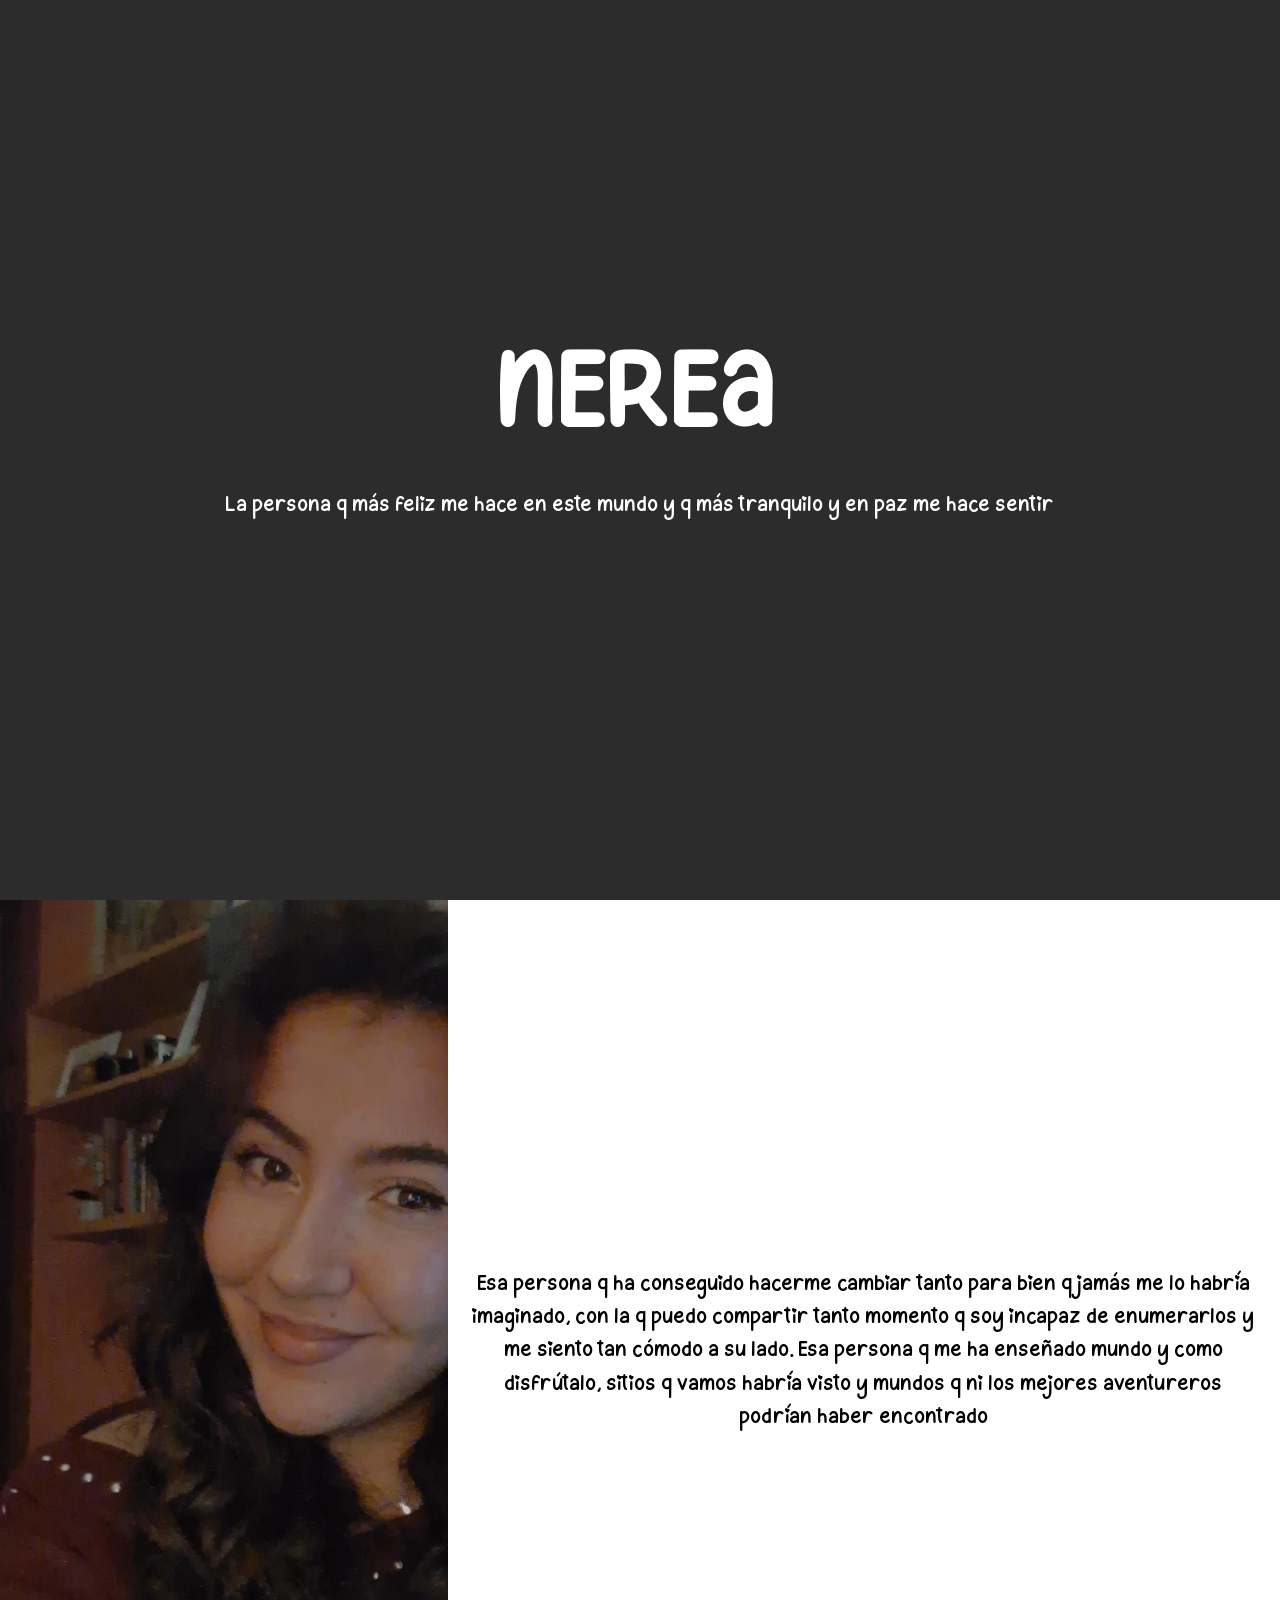
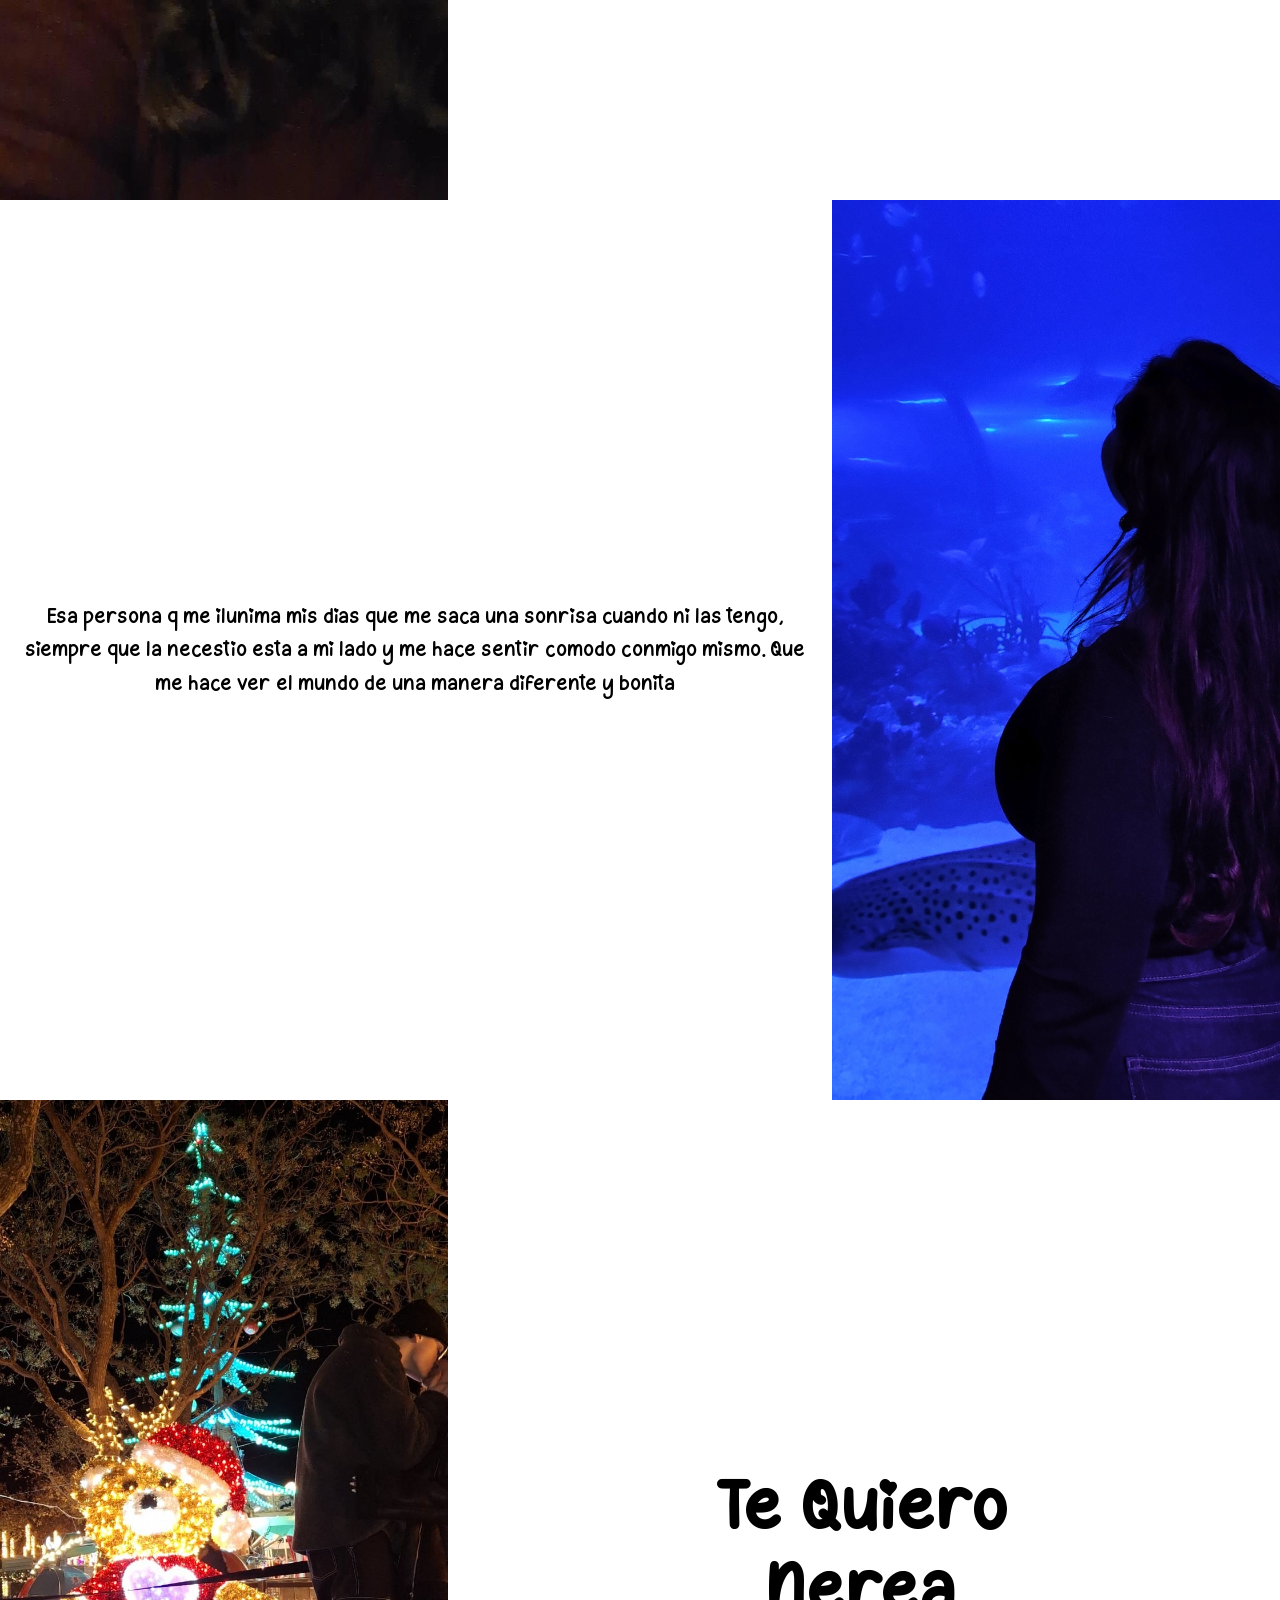
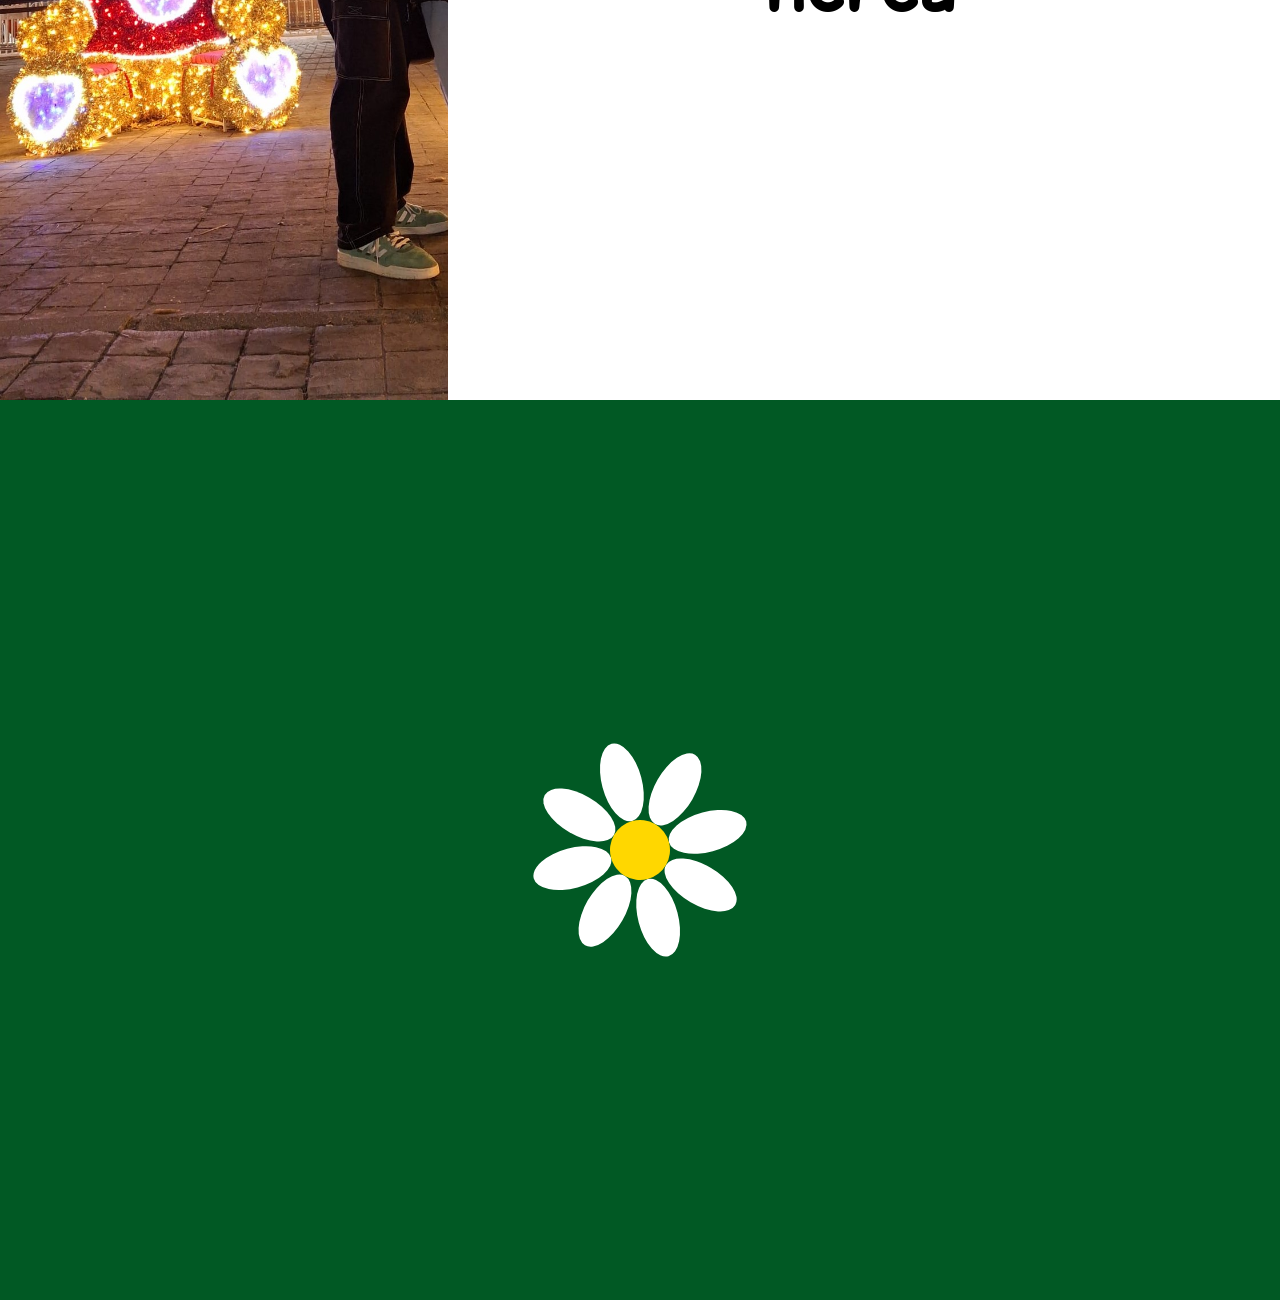
<file: index.html>
<!DOCTYPE html>
<html lang="en">
<head>
    <meta charset="UTF-8">
    <meta name="author" content="Programoreno">
    <meta name="viewport" content="width=device-width, initial-scale=1.0">
    <link rel="stylesheet" href="css/styles.css">
    <link rel="stylesheet" href="css/styles-pc.css">
    <link rel="stylesheet" href="css/animatios.css">
    <link rel="icon" href="img/favicon.png">
    <title>Nerea</title>
</head>
<body>
    <section class="entrada">
        <h1>Nerea</h1>
        
        <p>La persona q más feliz me hace en este mundo y q más tranquilo y en paz me hace sentir
        </p>
    </section>

    <section class="divide">
        <article class="imag im1">
        </article>

        <article class="text">
            <p>
                Esa persona q ha conseguido hacerme cambiar tanto para bien q jamás me lo habría imaginado,
                con la q puedo compartir tanto momento q soy incapaz de enumerarlos y me siento tan cómodo a su lado.
                Esa persona q me ha enseñado mundo y como disfrútalo, sitios q vamos habría visto y
                mundos q ni los mejores aventureros podrían haber encontrado
            </p>
        </article>
    </section>

    <section class="divide inv">
        <article class="imag im2">
        </article>

        <article class="text">
            <p>
                Esa persona q me ilunima mis dias que me saca una sonrisa cuando ni las tengo,
                siempre que la necestio esta a mi lado y me hace sentir comodo conmigo mismo.
                Que me hace ver el mundo de una manera diferente y bonita
            </p>
        </article>
    </section>

    <section class="divide">
        <article class="imag im3">
        </article>
        <article class="text">
           <h1>Te Quiero</h1>
           <h1>Nerea</h1>
        </article>
    </section>

    <section class="divide campo">
        <article class="text">
            <div class="flor">
                <div class="centro"></div>
                <div class="petalo p1"></div>
                <div class="petalo p2"></div>
                <div class="petalo p3"></div>
                <div class="petalo p4"></div>
                <div class="petalo p5"></div>
                <div class="petalo p6"></div>
                <div class="petalo p7"></div>
                <div class="petalo p8"></div>
            </div>
        </article>
    </section>

    
</body>
</html>
</file>
<file: css/styles.css>
@font-face {
    font-family: 'Love';
    src: url("../fonts/ValentineCupcake.ttf");
}

*{
    margin: 0;
    padding: 0;
    line-height: 25pt;
    font-family: 'Love';
    font-size: 12px;
}
section{
    width: 100%;

}
.entrada{
    background-color: #2c2c2c;
    color: #fff;
    display: flex;
    flex-direction: column;
    align-items: center;
    justify-content: center;
    height: 100vh;
}
.entrada > h1, p{
    animation: appear 1.5s linear;
}
.entrada > h1{
    text-transform: uppercase;
    font-size: 75px;
    margin-bottom: 75px;
}
.entrada > p{
    padding: 0 50px;
}

.divide{
    display: flex;
    flex-direction: column;
    align-items: center;
    justify-content: center;
}


.divide > article{
    width: 100%;
}

.divide > .imag{
    background-size:cover ;
    background-repeat: no-repeat;
    height: 500px;
}

.im1{
    background-image: url("../img/IMG-20251217-WA0005.jpg");
}

.im2{
    background-image: url("../img/IMG20260306213826.jpg");
}

.im3{
    background-image: url("../img/IMG-20251214-WA0062.jpg");
}

.divide > .text{
    display: flex;
    flex-direction: column;
    align-items: center;
    justify-content: center;
    text-align: center;
    height: 500px;
}
.divide > .text p{
    margin: 20px 0;
    padding: 0 20px;
}
.divide h1{
    font-size: 50px;
    padding: 25px;
}
.campo{
    background-color: #015924;
}
.flor{
    width: 350px;
    height: 350px;
    position: relative;
    display: flex;
    flex-direction: column;
    align-items: center;
    justify-content: center;
    transform: rotate(30deg);
    animation:girar 15s linear infinite;
}

.centro {
    width: 60px;
    height: 60px;
    background: #FFD700;
    border-radius: 50%;
    position: absolute;
    z-index: 10;
}

.petalo{
    position:absolute;
    top:205px;
    width:40px;
    height:80px;
    background:white;
    border-radius:50%;
    transform-origin:center -30px;
}

.p1 { transform: rotate(0deg); }
.p2 { transform: rotate(45deg); }
.p3 { transform: rotate(90deg); }
.p4 { transform: rotate(135deg); }
.p5 { transform: rotate(180deg); }
.p6 { transform: rotate(225deg); }
.p7 { transform: rotate(270deg); }
.p8 { transform: rotate(315deg); }

@keyframes girar{
from{
transform:rotate(0deg);
}

to{
transform:rotate(360deg);
}
}
</file>
<file: css/styles-pc.css>
@media(min-width:750px){
    *{
        font-size: 15px;
    }
    section{
        width: 100%;
        height: 100vh;
    }

    .divide{
        flex-direction: row;
        height: 100vh;
    }

    .text > p{
        padding: 0 75px;
    }

    .divide > .imag{
        background-size:cover ;
        background-repeat: no-repeat;
        flex-basis: 35%;
        height: 100%;
        margin: auto;
    }

    .divide > .text{
        display: flex;
        flex-direction: column;
        align-items: center;
        justify-content: center;
        text-align: center;
        flex-basis: 65%;
    }

    .divide > article{
        width: 100%;
        height: 100vh;
    }

    .inv{
        flex-direction: row-reverse;
    }
}
</file>
<file: css/animatios.css>
@keyframes appear {
  from {opacity: 0;}
  to {opacity: 1;}
}
</file>
